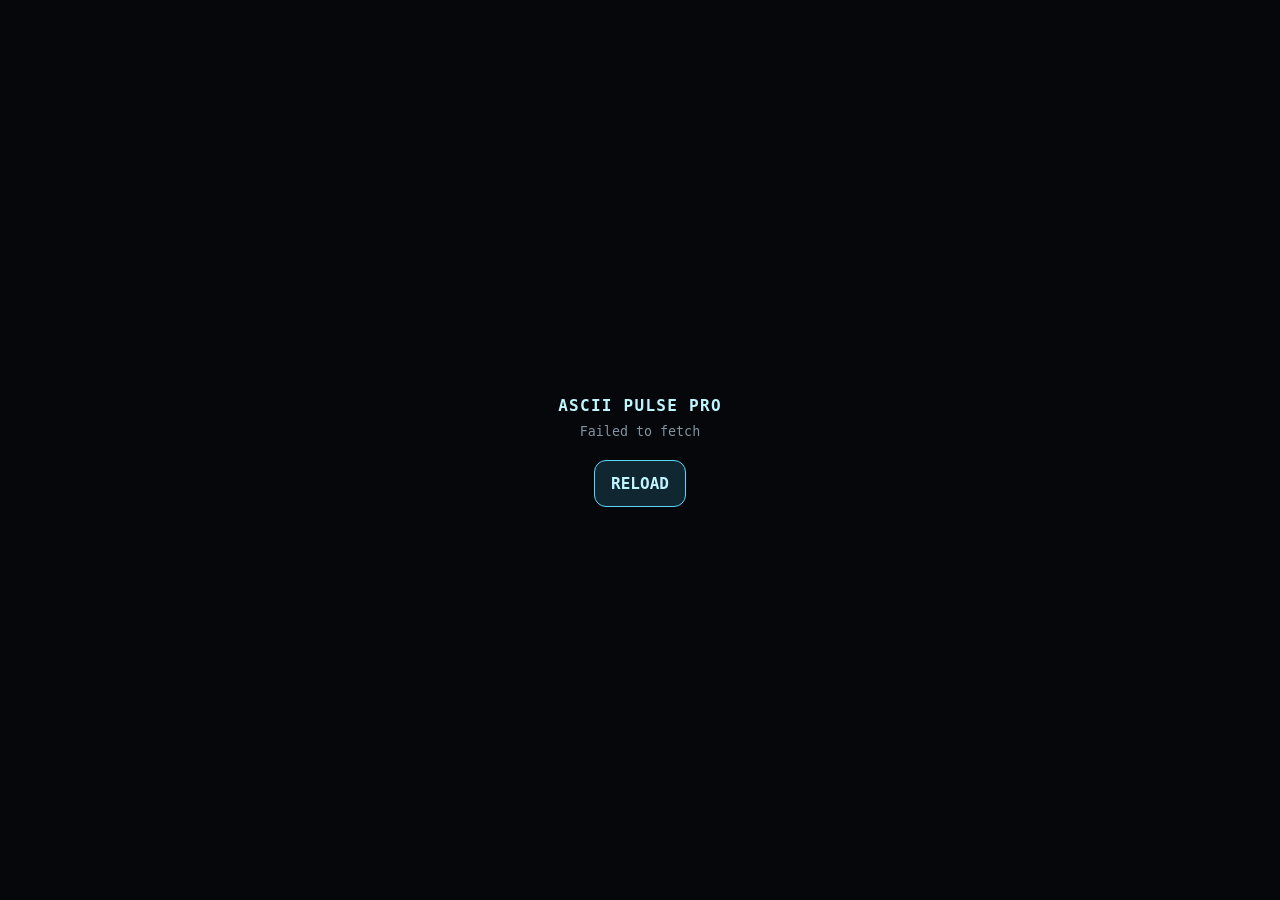
<file: index.html>
<!doctype html>
<html lang="en">
<head>
<meta charset="utf-8">
<meta name="viewport" content="width=device-width,initial-scale=1,viewport-fit=cover,user-scalable=no">
<meta name="theme-color" content="#05070a">
<meta name="apple-mobile-web-app-capable" content="yes">
<meta name="apple-mobile-web-app-status-bar-style" content="black-translucent">
<title>ASCII PULSE PRO</title>
<style>
html,body{margin:0;height:100%;background:#05070a;color:#eefbff;font-family:ui-monospace,SFMono-Regular,Menlo,monospace;display:grid;place-items:center}#load{text-align:center;padding:24px;line-height:1.6}b{color:#bff5ff;letter-spacing:.08em}small{color:#82929f}.bar{width:220px;max-width:70vw;height:5px;background:#13202a;border-radius:99px;margin:16px auto;overflow:hidden}.bar i{display:block;height:100%;width:30%;background:#59d8ff;animation:a 1s infinite alternate ease-in-out}@keyframes a{to{width:100%}}button{margin-top:16px;min-height:44px;padding:10px 16px;border-radius:12px;border:1px solid #59d8ff;background:#102630;color:#bff5ff;font:inherit;font-weight:800}
</style>
</head>
<body>
<div id="load"><b>ASCII PULSE PRO</b><br><small id="msg">Loading professional music-video engine…</small><div class="bar"><i></i></div></div>
<script>window.__AP_CHUNKS=[];</script>
<script src="ap-pro-0.js?v=20260823-index1"></script>
<script src="ap-pro-1.js?v=20260823-index1"></script>
<script src="ap-pro-2.js?v=20260823-index1"></script>
<script src="ap-pro-3.js?v=20260823-index1"></script>
<script src="ap-pro-4.js?v=20260823-index1"></script>
<script>
(async()=>{
 const msg=document.getElementById('msg');
 const fail=(text)=>{document.getElementById('load').innerHTML='<b>ASCII PULSE PRO</b><br><small>'+text+'</small><br><button onclick="location.reload()">RELOAD</button>';};
 try{
  if(!Array.isArray(window.__AP_CHUNKS)||window.__AP_CHUNKS.length<5) throw new Error('One or more app files did not load. Reload the page.');
  for(let i=0;i<5;i++) if(typeof window.__AP_CHUNKS[i]!=='string'||window.__AP_CHUNKS[i].length<100) throw new Error('App file '+(i+1)+' did not load correctly.');
  msg.textContent='Verifying app bundle…';
  const parts=window.__AP_CHUNKS.slice(0,5);
  const alphabet='ABCDEFGHIJKLMNOPQRSTUVWXYZabcdefghijklmnopqrstuvwxyz0123456789+/';
  const decodePart=(part)=>{
    const b64=part.replace(/\s+/g,'');
    if(!/^[A-Za-z0-9+/=]+$/.test(b64)) throw new Error('Bundle contains unexpected data.');
    const clean=b64.replace(/=+$/,'');
    const out=[]; let buffer=0,bits=0;
    for(let i=0;i<clean.length;i++){
      const val=alphabet.indexOf(clean[i]);
      if(val<0) continue;
      buffer=(buffer<<6)|val; bits+=6;
      if(bits>=8){bits-=8;out.push((buffer>>bits)&255);buffer&=(1<<bits)-1;}
    }
    return new Uint8Array(out);
  };
  const decoded=parts.map(decodePart);
  let total=0; for(const x of decoded) total+=x.length;
  const bytes=new Uint8Array(total); let off=0; for(const x of decoded){bytes.set(x,off);off+=x.length;}
  if(bytes[0]!==31||bytes[1]!==139) throw new Error('Bundle verification failed.');
  if(!('DecompressionStream' in window)) throw new Error('Your Safari version cannot unpack the app. Please update iOS/Safari.');
  msg.textContent='Starting ASCII PULSE PRO…';
  const ds=new DecompressionStream('gzip');
  const ab=await new Response(new Blob([bytes]).stream().pipeThrough(ds)).arrayBuffer();
  const html=new TextDecoder().decode(ab);
  if(!html.includes('ASCII PULSE')) throw new Error('App content could not be verified.');
  document.open(); document.write(html); document.close();
 }catch(e){console.error(e);fail(e&&e.message?e.message:String(e));}
})();
</script>
</body>
</html>
</file>
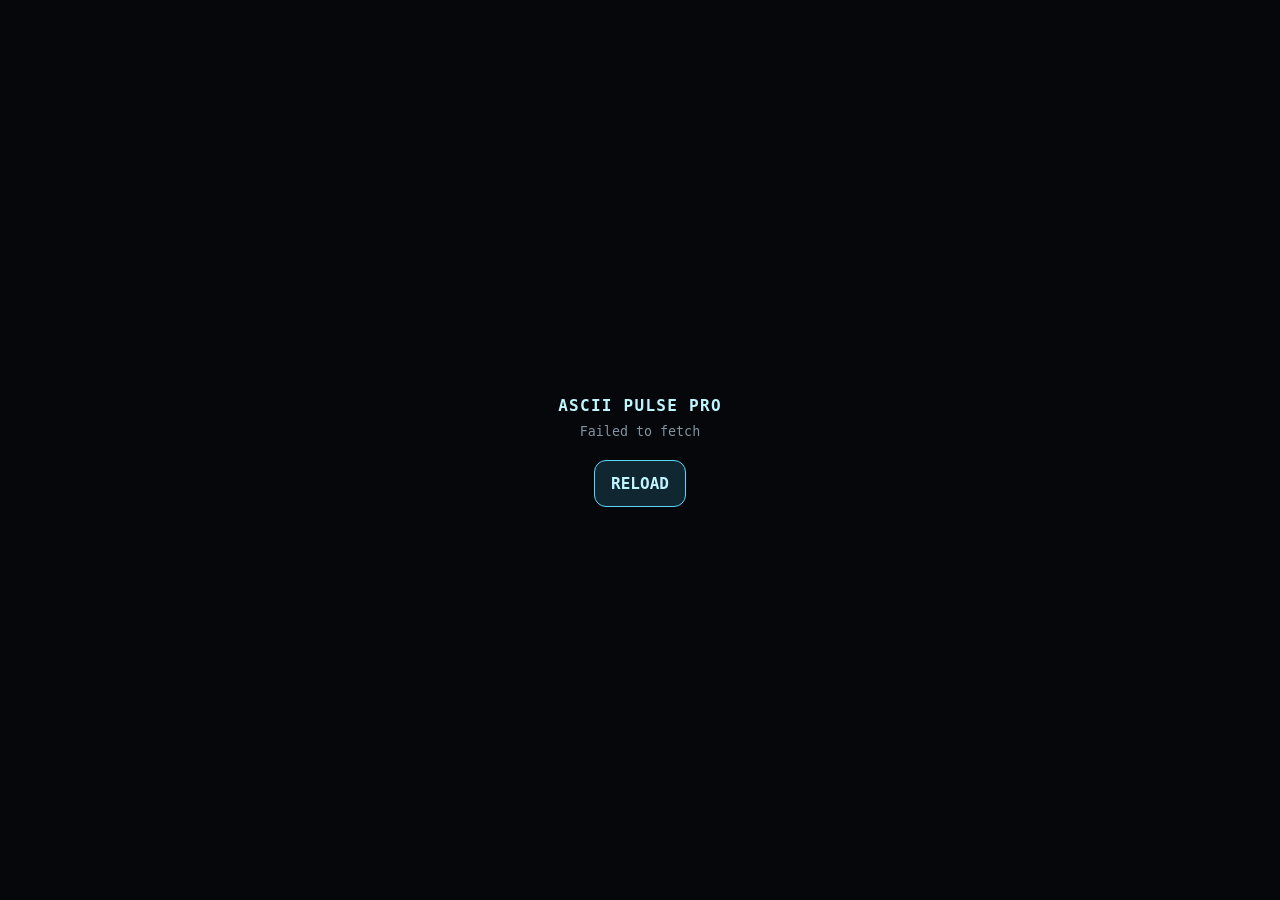
<file: ascii-pulse-pro.html>
<!doctype html>
<html lang="en">
<head>
<meta charset="utf-8">
<meta name="viewport" content="width=device-width,initial-scale=1,viewport-fit=cover,user-scalable=no">
<meta name="theme-color" content="#05070a">
<meta name="apple-mobile-web-app-capable" content="yes">
<meta name="apple-mobile-web-app-status-bar-style" content="black-translucent">
<title>ASCII PULSE PRO</title>
<style>
html,body{margin:0;height:100%;background:#05070a;color:#eefbff;font-family:ui-monospace,SFMono-Regular,Menlo,monospace;display:grid;place-items:center}#load{text-align:center;padding:24px;line-height:1.6}b{color:#bff5ff;letter-spacing:.08em}small{color:#82929f}.bar{width:220px;max-width:70vw;height:5px;background:#13202a;border-radius:99px;margin:16px auto;overflow:hidden}.bar i{display:block;height:100%;width:30%;background:#59d8ff;animation:a 1s infinite alternate ease-in-out}@keyframes a{to{width:100%}}button{margin-top:16px;min-height:44px;padding:10px 16px;border-radius:12px;border:1px solid #59d8ff;background:#102630;color:#bff5ff;font:inherit;font-weight:800}
</style>
</head>
<body>
<div id="load"><b>ASCII PULSE PRO</b><br><small id="msg">Loading professional music-video engine…</small><div class="bar"><i></i></div></div>
<script>window.__AP_CHUNKS=[];</script>
<script src="ap-pro-0.js?v=20260823-pro2"></script>
<script src="ap-pro-1.js?v=20260823-pro2"></script>
<script src="ap-pro-2.js?v=20260823-pro2"></script>
<script src="ap-pro-3.js?v=20260823-pro2"></script>
<script src="ap-pro-4.js?v=20260823-pro2"></script>
<script>
(async()=>{
 const msg=document.getElementById('msg');
 const fail=(text)=>{document.getElementById('load').innerHTML='<b>ASCII PULSE PRO</b><br><small>'+text+'</small><br><button onclick="location.reload()">RELOAD</button>';};
 try{
  if(!Array.isArray(window.__AP_CHUNKS)||window.__AP_CHUNKS.length<5) throw new Error('One or more app files did not load. Reload the page.');
  for(let i=0;i<5;i++) if(typeof window.__AP_CHUNKS[i]!=='string'||window.__AP_CHUNKS[i].length<100) throw new Error('App file '+(i+1)+' did not load correctly.');
  msg.textContent='Verifying app bundle…';
  let b64=window.__AP_CHUNKS.slice(0,5).join('').replace(/\s+/g,'');
  if(!/^[A-Za-z0-9+/=]+$/.test(b64)) throw new Error('Bundle contains unexpected data.');
  const alphabet='ABCDEFGHIJKLMNOPQRSTUVWXYZabcdefghijklmnopqrstuvwxyz0123456789+/';
  const clean=b64.replace(/=+$/,'');
  const out=[];
  let buffer=0,bits=0;
  for(let i=0;i<clean.length;i++){
    const val=alphabet.indexOf(clean[i]);
    if(val<0) continue;
    buffer=(buffer<<6)|val; bits+=6;
    if(bits>=8){bits-=8;out.push((buffer>>bits)&255);buffer&=(1<<bits)-1;}
  }
  const bytes=new Uint8Array(out);
  if(bytes[0]!==31||bytes[1]!==139) throw new Error('Bundle verification failed.');
  if(!('DecompressionStream' in window)) throw new Error('Your Safari version cannot unpack the app. Please update iOS/Safari.');
  msg.textContent='Starting ASCII PULSE PRO…';
  const ds=new DecompressionStream('gzip');
  const ab=await new Response(new Blob([bytes]).stream().pipeThrough(ds)).arrayBuffer();
  const html=new TextDecoder().decode(ab);
  if(!html.includes('ASCII PULSE')) throw new Error('App content could not be verified.');
  document.open(); document.write(html); document.close();
 }catch(e){console.error(e);fail(e&&e.message?e.message:String(e));}
})();
</script>
</body>
</html>
</file>
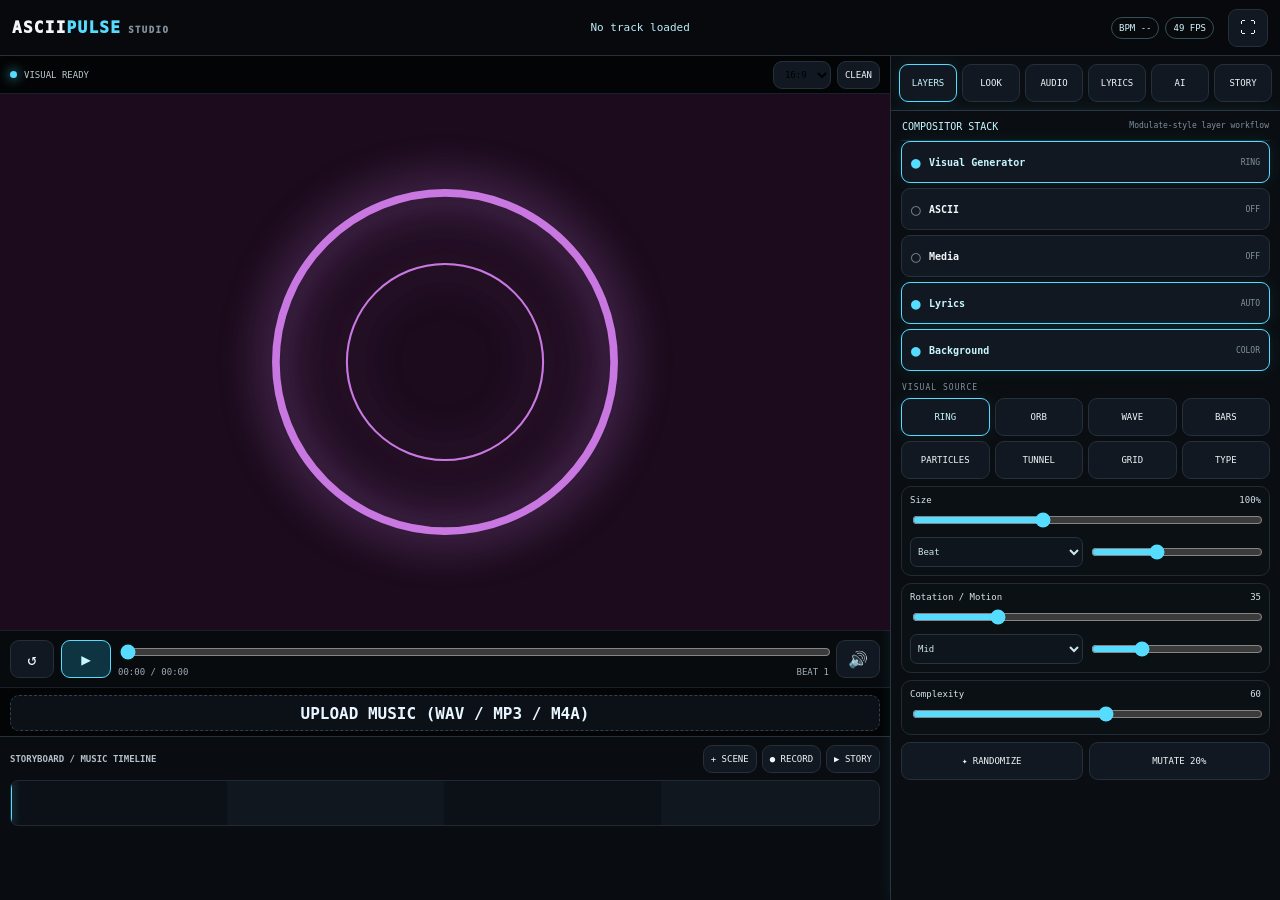
<file: ascii-pulse-test.html>
<!doctype html>
<html lang="en">
<head>
<meta charset="utf-8">
<meta name="viewport" content="width=device-width,initial-scale=1,viewport-fit=cover,user-scalable=no">
<meta name="theme-color" content="#080a0d">
<meta name="apple-mobile-web-app-capable" content="yes">
<meta name="apple-mobile-web-app-status-bar-style" content="black-translucent">
<title>ASCII PULSE STUDIO</title>
<link rel="stylesheet" href="ascii-pulse-studio.css?v=studio1">
</head>
<body>
<div class="studio">
<header class="topbar">
  <div class="brand">ASCII<span>PULSE</span><em>STUDIO</em></div>
  <div id="trackName" class="trackName">No track loaded</div>
  <div class="chips"><span id="bpmChip">BPM --</span><span id="fpsChip">60 FPS</span></div>
  <button id="fullBtn" class="iconBtn" title="Full Scene">⛶</button>
</header>
<main class="workspace">
  <section class="stageColumn">
    <div class="stageToolbar"><div class="status"><i id="beatLamp"></i><span id="statusText">VISUAL READY</span></div><div class="stageTools"><select id="aspect"><option value="16:9">16:9</option><option value="9:16">9:16</option><option value="1:1">1:1</option></select><button id="cleanBtn">CLEAN</button></div></div>
    <div id="stageShell" class="stageShell aspect-16-9"><canvas id="stage"></canvas><div id="lyricDom" class="lyricDom" aria-hidden="true"></div></div>
    <div class="transport"><button id="restartBtn" class="iconBtn">↺</button><button id="playBtn" class="playBtn">▶</button><div class="transportMid"><input id="seek" type="range" min="0" max="1000" value="0"><div class="timeRow"><span id="timeText">00:00 / 00:00</span><span id="beatText">BEAT --</span></div></div><button id="muteBtn" class="iconBtn">🔊</button></div>
    <label class="uploadMusic">UPLOAD MUSIC (WAV / MP3 / M4A)<input id="musicFile" type="file" accept="audio/*,.wav,.mp3,.m4a"></label>
    <div class="timelinePanel"><div class="timelineHead"><b>STORYBOARD / MUSIC TIMELINE</b><div><button id="addSceneQuick">+ SCENE</button><button id="recordQuick">● RECORD</button><button id="playStoryQuick">▶ STORY</button></div></div><div id="timeline" class="timeline"><div id="timelinePlayhead" class="playhead"></div><div id="timelineScenes" class="timelineScenes"></div></div><div id="sceneStrip" class="sceneStrip"></div></div>
  </section>
  <aside class="inspector">
    <nav class="tabs"><button data-tab="layers" class="active">LAYERS</button><button data-tab="look">LOOK</button><button data-tab="audioTab">AUDIO</button><button data-tab="lyricsTab">LYRICS</button><button data-tab="aiTab">AI</button><button data-tab="storyTab">STORY</button></nav>
    <section id="layers" class="panel active">
      <div class="panelTitle"><span>COMPOSITOR STACK</span><small>Modulate-style layer workflow</small></div>
      <div id="layerStack" class="layerStack"><button class="layer active" data-layer="visual"><span class="eye">●</span><b>Visual Generator</b><small id="visualLayerLabel">RING</small></button><button class="layer" data-layer="ascii"><span class="eye">○</span><b>ASCII</b><small>OFF</small></button><button class="layer" data-layer="media"><span class="eye">○</span><b>Media</b><small>OFF</small></button><button class="layer active" data-layer="lyrics"><span class="eye">●</span><b>Lyrics</b><small>AUTO</small></button><button class="layer active" data-layer="background"><span class="eye">●</span><b>Background</b><small>COLOR</small></button></div>
      <div class="sectionLabel">VISUAL SOURCE</div>
      <div class="visualGrid"><button data-mode="ring" class="mode active">RING</button><button data-mode="orb" class="mode">ORB</button><button data-mode="wave" class="mode">WAVE</button><button data-mode="bars" class="mode">BARS</button><button data-mode="particles" class="mode">PARTICLES</button><button data-mode="tunnel" class="mode">TUNNEL</button><button data-mode="grid" class="mode">GRID</button><button data-mode="kinetic" class="mode">TYPE</button></div>
      <div class="param"><div class="paramHead"><span>Size</span><span id="sizeVal">100%</span></div><input id="size" type="range" min="30" max="220" value="100"><div class="modRow"><select id="sizeMod"><option value="none">No modulation</option><option value="beat" selected>Beat</option><option value="sub">Sub</option><option value="bass">Bass</option><option value="mid">Mid</option><option value="high">High</option><option value="lfo">LFO</option></select><input id="sizeDepth" type="range" min="0" max="200" value="75"></div></div>
      <div class="param"><div class="paramHead"><span>Rotation / Motion</span><span id="rotVal">35</span></div><input id="rotation" type="range" min="0" max="150" value="35"><div class="modRow"><select id="rotMod"><option value="none">No modulation</option><option value="beat">Beat</option><option value="bass">Bass</option><option value="mid" selected>Mid</option><option value="high">High</option><option value="lfo">LFO</option></select><input id="rotDepth" type="range" min="0" max="200" value="55"></div></div>
      <div class="param"><div class="paramHead"><span>Complexity</span><span id="complexVal">60</span></div><input id="complexity" type="range" min="10" max="100" value="60"></div>
      <div class="actionGrid"><button id="randomBtn">✦ RANDOMIZE</button><button id="mutateBtn">MUTATE 20%</button></div>
    </section>
    <section id="look" class="panel">
      <div class="panelTitle"><span>LOOK / EFFECT RACK</span><small>Every effect remains editable</small></div>
      <div class="sectionLabel">PALETTE</div><div class="paletteGrid"><button class="palette active" data-pal="neon">NEON</button><button class="palette" data-pal="mono">MONO</button><button class="palette" data-pal="amber">AMBER</button><button class="palette" data-pal="matrix">MATRIX</button><button class="palette" data-pal="fire">FIRE</button><button class="palette" data-pal="ice">ICE</button><button class="palette" data-pal="violet">VIOLET</button><button class="palette" data-pal="police">POLICE</button></div>
      <div class="twoCol"><label>Foreground<input id="fg" type="color" value="#56dcff"></label><label>Background<input id="bg" type="color" value="#03060a"></label></div>
      <div class="param"><div class="paramHead"><span>Color Beat</span><span id="colorBeatVal">140%</span></div><input id="colorBeat" type="range" min="0" max="400" value="140"><div class="modRow"><select id="colorMod"><option value="beat" selected>Beat</option><option value="bass">Bass</option><option value="mid">Mid</option><option value="high">High</option><option value="lfo">LFO</option></select><input id="colorDepth" type="range" min="0" max="200" value="100"></div></div>
      <div class="effectCard"><div><b>Glow / Bloom</b><button id="glowToggle" class="miniToggle active">ON</button></div><input id="glow" type="range" min="0" max="100" value="55"></div>
      <div class="effectCard"><div><b>Feedback / Trails</b><button id="feedbackToggle" class="miniToggle active">ON</button></div><input id="feedback" type="range" min="0" max="94" value="18"></div>
      <div class="effectCard"><div><b>Chromatic Split</b><button id="rgbToggle" class="miniToggle">OFF</button></div><input id="rgb" type="range" min="0" max="50" value="8"></div>
      <div class="effectCard"><div><b>Scanlines</b><button id="scanToggle" class="miniToggle">OFF</button></div><input id="scan" type="range" min="0" max="70" value="12"></div>
      <div class="sectionLabel">ASCII EFFECT</div><div class="seg"><button id="asciiOff" class="active">OFF</button><button id="asciiOverlay">OVERLAY</button><button id="asciiOnly">ONLY</button></div>
      <div class="param"><div class="paramHead"><span>ASCII Size</span><span id="asciiSizeVal">12</span></div><input id="asciiSize" type="range" min="7" max="30" value="12"></div><input id="asciiChars" class="textInput" type="text" value=" .:-=+*#%@" aria-label="ASCII characters">
      <div class="sectionLabel">MEDIA LAYER</div><div class="actionGrid"><label class="fileBtn">PHOTO<input id="photoFile" type="file" accept="image/*"></label><label class="fileBtn">VIDEO<input id="videoFile" type="file" accept="video/*"></label></div><div class="seg"><button id="mediaOff" class="active">OFF</button><button id="mediaPhoto">PHOTO</button><button id="mediaVideo">VIDEO</button></div>
    </section>
    <section id="audioTab" class="panel">
      <div class="panelTitle"><span>MUSIC MODULATION ENGINE</span><small>Drive any parameter from music</small></div>
      <div class="meterBox"><div><span>SUB</span><i id="mSub"></i></div><div><span>BASS</span><i id="mBass"></i></div><div><span>MID</span><i id="mMid"></i></div><div><span>HIGH</span><i id="mHigh"></i></div><div><span>AIR</span><i id="mAir"></i></div></div>
      <div class="param heroParam"><div class="paramHead"><b>MASTER SENSITIVITY</b><strong id="masterVal">220%</strong></div><input id="master" type="range" min="0" max="600" value="220"></div>
      <div class="param"><div class="paramHead"><span>Beat Punch</span><span id="beatPunchVal">240%</span></div><input id="beatPunch" type="range" min="0" max="600" value="240"></div>
      <div class="param"><div class="paramHead"><span>Transient / Impact</span><span id="impactVal">180%</span></div><input id="impact" type="range" min="0" max="600" value="180"></div>
      <div class="param"><div class="paramHead"><span>Attack</span><span id="attackVal">70</span></div><input id="attack" type="range" min="5" max="100" value="70"></div><div class="param"><div class="paramHead"><span>Release</span><span id="releaseVal">38</span></div><input id="release" type="range" min="5" max="100" value="38"></div>
      <div class="bandSens"><label>SUB<input id="subSens" type="range" min="0" max="400" value="120"></label><label>BASS<input id="bassSens" type="range" min="0" max="400" value="170"></label><label>MID<input id="midSens" type="range" min="0" max="400" value="120"></label><label>HIGH<input id="highSens" type="range" min="0" max="400" value="135"></label><label>AIR<input id="airSens" type="range" min="0" max="400" value="110"></label></div>
      <div class="actionGrid"><button id="tapBpm">TAP BPM</button><button id="syncBtn" class="active">BEAT SYNC ON</button></div><div id="audioInfo" class="note">Upload music. BPM and transient analysis will lock movement to the track.</div>
    </section>
    <section id="lyricsTab" class="panel">
      <div class="panelTitle"><span>LYRIC VIDEO ENGINE</span><small>Timed text is drawn into the final scene</small></div>
      <div class="twoCol"><input id="artist" class="textInput" placeholder="Artist"><input id="title" class="textInput" placeholder="Track title"></div><div class="actionGrid"><button id="findLyrics">FIND SYNCED LYRICS</button><button id="clearLyrics">CLEAR</button></div>
      <textarea id="lyricsText" class="lyricsText" placeholder="Paste lyrics or LRC: [00:12.30] line"></textarea><div class="actionGrid"><button id="loadLyrics">LOAD / LRC</button><button id="autoLyrics">AUTO TIME</button><button id="tapLyrics">TAP SYNC</button><button id="tapNext" disabled>TAP NEXT LINE</button></div><div id="lyricPreview" class="lyricPreview">No timed lyric line</div>
      <div class="param"><div class="paramHead"><span>Position Y</span><span id="lyricYVal">82%</span></div><input id="lyricY" type="range" min="10" max="92" value="82"></div><div class="param"><div class="paramHead"><span>Font Size</span><span id="lyricSizeVal">44</span></div><input id="lyricSize" type="range" min="18" max="100" value="44"></div><select id="lyricAnim" class="selectWide"><option value="fade">FADE</option><option value="rise">RISE</option><option value="punch" selected>BEAT PUNCH</option><option value="type">TYPE ON</option><option value="glitch">GLITCH</option><option value="karaoke">KARAOKE</option></select>
    </section>
    <section id="aiTab" class="panel">
      <div class="panelTitle"><span>AI VISUAL DIRECTOR</span><small>Lyrics → themes → beat-synced scenes</small></div>
      <div class="aiBox"><b>LOCAL STORY DIRECTOR</b><p>Reads the lyric themes locally and builds a music-video storyboard using mood, color, motion and visual changes.</p><div class="param"><div class="paramHead"><span>AI Influence</span><span id="aiInfluenceVal">70%</span></div><input id="aiInfluence" type="range" min="0" max="100" value="70"></div><button id="localDirector" class="primaryWide">BUILD VIDEO FROM LYRICS</button></div>
      <div class="aiBox"><b>GEMINI DIRECTOR (OPTIONAL)</b><p>Use your own Gemini API key for a deeper interpretation. The key is held only in this page session.</p><input id="geminiKey" class="textInput" type="password" placeholder="Gemini API key"><button id="geminiDirector" class="primaryWide">ASK GEMINI TO DIRECT</button></div><div id="aiStatus" class="note">No AI storyboard generated yet.</div>
    </section>
    <section id="storyTab" class="panel">
      <div class="panelTitle"><span>STORYBOARD RECORDER</span><small>Every captured choice is locked to music time</small></div>
      <div class="actionGrid"><button id="addScene" class="primary">+ ADD SCENE</button><button id="recordChoices">● RECORD CHOICES</button><button id="playStory">▶ PLAY STORY</button><button id="stopStory">■ STOP</button></div><div class="seg"><button id="snapBtn" class="active">SNAP TO BEAT ON</button><button id="clearStory">CLEAR STORY</button></div><label class="selectLabel">Transition<select id="transition"><option value="cut">CUT</option><option value="fade" selected>FADE</option><option value="zoom">ZOOM</option><option value="glitch">GLITCH</option></select></label><div id="storyList" class="storyList"></div>
    </section>
  </aside>
</main>
</div>
<audio id="audio" playsinline preload="metadata"></audio><img id="photo" hidden alt=""><video id="video" hidden playsinline muted loop></video><div id="fullOverlay" class="fullOverlay"><button id="fullPlay">⏯</button><button id="fullExit">EXIT</button></div>
<script src="ascii-pulse-studio.js?v=studio1"></script>
</body>
</html>
</file>
<file: ascii-pulse-studio.css>
:root{--bg:#080a0d;--panel:#0c1015;--panel2:#111821;--line:#24303a;--text:#f2f6fa;--muted:#81909c;--cyan:#55dcff;--cyan2:#c7f6ff;--red:#ff5d72;--safeT:env(safe-area-inset-top);--safeB:env(safe-area-inset-bottom)}
*{box-sizing:border-box;-webkit-tap-highlight-color:transparent}html,body{margin:0;height:100%;background:var(--bg);color:var(--text);font-family:ui-monospace,SFMono-Regular,Menlo,Monaco,Consolas,monospace;overflow:hidden}button,input,select,textarea{font:inherit}button{cursor:pointer;color:var(--text)}
body{padding-top:var(--safeT)}.studio{height:calc(100% - var(--safeT));display:grid;grid-template-rows:56px minmax(0,1fr);background:var(--bg)}
.topbar{display:flex;align-items:center;gap:14px;border-bottom:1px solid var(--line);padding:8px 12px;background:#07090c}.brand{font-weight:950;letter-spacing:.08em;white-space:nowrap}.brand span{color:var(--cyan)}.brand em{font-style:normal;color:var(--muted);font-size:9px;margin-left:7px;letter-spacing:.16em}.trackName{flex:1;text-align:center;color:#bceefa;font-size:11px;white-space:nowrap;overflow:hidden;text-overflow:ellipsis}.chips{display:flex;gap:6px}.chips span{font-size:9px;border:1px solid #34505b;border-radius:999px;padding:5px 7px;color:#d3f7ff}.iconBtn,.playBtn,.stageTools button,.stageTools select,.timelineHead button,.tabs button,.mode,.palette,.layer,.actionGrid button,.seg button,.miniToggle,.fileBtn,.primaryWide,.selectWide,.selectLabel select{border:1px solid var(--line);background:var(--panel2);border-radius:9px;min-height:38px;padding:7px 9px}.iconBtn{min-width:40px}.playBtn{min-width:48px;border-color:var(--cyan);background:#0d3440;color:var(--cyan2);font-weight:900}.active,.primary,.primaryWide{border-color:var(--cyan)!important;color:var(--cyan2)!important;box-shadow:0 0 15px #55dcff18}.workspace{min-height:0;display:grid;grid-template-columns:minmax(0,1fr) 390px}.stageColumn{min-width:0;min-height:0;display:grid;grid-template-rows:38px minmax(180px,1fr) 58px 48px 164px;background:#030405}.stageToolbar{display:flex;justify-content:space-between;align-items:center;padding:5px 10px;border-bottom:1px solid #18212a}.status{font-size:9px;color:#b9c7d0;display:flex;gap:7px;align-items:center}.status i{width:7px;height:7px;border-radius:50%;background:#45505a}.status i.on{background:var(--cyan);box-shadow:0 0 12px var(--cyan)}.stageTools{display:flex;gap:6px}.stageTools button,.stageTools select{min-height:28px;font-size:9px;padding:4px 7px}.stageShell{position:relative;align-self:center;justify-self:center;width:100%;height:100%;max-width:100%;max-height:100%;overflow:hidden;background:#000}.stageShell.aspect-16-9{aspect-ratio:16/9}.stageShell.aspect-9-16{aspect-ratio:9/16;width:auto}.stageShell.aspect-1-1{aspect-ratio:1/1;width:auto}#stage{position:absolute;inset:0;width:100%;height:100%;display:block;background:#000}.lyricDom{display:none}.transport{display:grid;grid-template-columns:44px 50px minmax(0,1fr) 44px;gap:7px;padding:8px 10px;border-top:1px solid #18212a;border-bottom:1px solid #18212a;align-items:center;background:#080b0e}.transportMid input{width:100%;accent-color:var(--cyan)}.timeRow{display:flex;justify-content:space-between;color:#9eabb5;font-size:9px;margin-top:3px}.uploadMusic{margin:7px 10px;min-height:36px;border:1px dashed #30414d;border-radius:9px;display:grid;place-items:center;font-weight:900;color:#e9f6ff;background:#0c1117}.uploadMusic input,.fileBtn input{display:none}.timelinePanel{border-top:1px solid var(--line);background:#090d11;padding:8px 10px;overflow:hidden}.timelineHead{display:flex;justify-content:space-between;align-items:center;font-size:9px;color:#b4c0ca}.timelineHead>div{display:flex;gap:5px}.timelineHead button{min-height:28px;padding:4px 7px;font-size:9px}.timeline{position:relative;height:46px;margin-top:7px;border:1px solid #1f2a33;border-radius:8px;background:linear-gradient(90deg,#0b1117 0 24.8%,#10171f 25% 49.8%,#0b1117 50% 74.8%,#10171f 75%);overflow:hidden}.playhead{position:absolute;top:0;bottom:0;width:1px;background:var(--cyan);left:0;z-index:4;box-shadow:0 0 8px var(--cyan)}.timelineScenes{position:absolute;inset:0}.timelineMarker{position:absolute;top:5px;width:8px;height:34px;border:1px solid var(--cyan);background:#55dcff25;border-radius:3px}.sceneStrip{display:flex;gap:6px;overflow-x:auto;margin-top:6px;padding-bottom:2px}.sceneMini{flex:0 0 130px;border:1px solid var(--line);background:#0f151b;border-radius:7px;padding:5px;font-size:8px}.sceneMini.active{border-color:var(--cyan)}.sceneMini b{display:block;white-space:nowrap;overflow:hidden;text-overflow:ellipsis}.sceneMini span{color:#8da0ad}
.inspector{min-width:0;min-height:0;border-left:1px solid var(--line);background:#0a0e12;display:grid;grid-template-rows:auto minmax(0,1fr)}.tabs{display:flex;gap:5px;overflow-x:auto;padding:8px;border-bottom:1px solid var(--line);scrollbar-width:none}.tabs::-webkit-scrollbar{display:none}.tabs button{font-size:9px;min-width:58px;white-space:nowrap}.panel{display:none;overflow:auto;padding:8px 10px 30px;-webkit-overflow-scrolling:touch}.panel.active{display:block}.panelTitle{display:flex;justify-content:space-between;align-items:flex-start;border-bottom:1px solid #1d2830;padding:2px 1px 8px;font-size:10px}.panelTitle small{color:var(--muted);font-size:8px;max-width:160px;text-align:right}.sectionLabel{font-size:8px;letter-spacing:.13em;color:var(--muted);margin:12px 1px 6px}.layerStack{display:grid;gap:5px}.layer{display:grid;grid-template-columns:18px 1fr auto;align-items:center;text-align:left;width:100%;min-height:42px;padding:7px 9px}.layer .eye{color:#70808d}.layer.active .eye{color:var(--cyan)}.layer b{font-size:10px}.layer small{font-size:8px;color:#82939f}.visualGrid,.paletteGrid{display:grid;grid-template-columns:repeat(4,minmax(0,1fr));gap:5px}.mode,.palette{font-size:9px;min-height:38px;padding:5px}.param,.effectCard,.aiBox{border:1px solid #202b34;background:#0b1015;border-radius:10px;padding:8px;margin-top:7px}.heroParam{border-color:#31505c;background:#0b161c}.paramHead{display:flex;justify-content:space-between;align-items:center;font-size:9px;color:#d7e4ec;margin-bottom:5px}.paramHead strong{color:var(--cyan);font-size:12px}.param input[type=range],.effectCard input[type=range]{width:100%;accent-color:var(--cyan)}.modRow{display:grid;grid-template-columns:1fr 1fr;gap:6px;margin-top:5px}.modRow select{min-height:30px;background:#0e151c;color:#cfe5ef;border:1px solid #26343e;border-radius:7px;padding:3px;font-size:9px}.modRow input{min-width:0}.actionGrid{display:grid;grid-template-columns:repeat(2,minmax(0,1fr));gap:6px;margin-top:7px}.actionGrid button,.fileBtn{font-size:9px;display:grid;place-items:center}.twoCol{display:grid;grid-template-columns:1fr 1fr;gap:6px;margin-top:7px}.twoCol label{font-size:8px;color:#a8b8c3}.twoCol input[type=color]{width:100%;height:38px;border:1px solid #26343e;background:#0b1015;border-radius:8px}.effectCard>div{display:flex;justify-content:space-between;align-items:center;font-size:9px;margin-bottom:5px}.miniToggle{min-height:26px;padding:2px 7px;font-size:8px}.seg{display:flex;gap:5px}.seg button{flex:1;font-size:9px}.textInput,.lyricsText{width:100%;border:1px solid #25323c;background:#0a0f14;color:#f3f7fa;border-radius:8px;padding:8px;font-size:14px;min-height:38px}.lyricsText{min-height:130px;resize:vertical;margin-top:7px}.selectWide{width:100%;margin-top:7px;background:#10171e}.selectLabel{display:flex;justify-content:space-between;align-items:center;margin-top:7px;font-size:9px;color:#aab7c1}.selectLabel select{min-width:150px}.meterBox{display:grid;grid-template-columns:repeat(5,1fr);gap:5px;height:74px;margin-top:8px}.meterBox>div{border:1px solid #202d36;border-radius:8px;padding:5px;display:flex;flex-direction:column;justify-content:flex-end;gap:4px;background:#070b0e}.meterBox span{font-size:7px;color:#8fa0ab}.meterBox i{display:block;height:5px;background:var(--cyan);border-radius:9px;width:0}.bandSens{display:grid;gap:5px;margin-top:8px}.bandSens label{display:grid;grid-template-columns:42px 1fr;align-items:center;font-size:8px;color:#9aabb5}.bandSens input{width:100%;accent-color:var(--cyan)}.note{font-size:9px;color:#84949f;line-height:1.45;margin-top:8px}.lyricPreview{min-height:68px;border:1px solid #26343e;border-radius:10px;display:grid;place-items:center;text-align:center;margin-top:8px;padding:10px;color:#eaf8ff}.aiBox b{font-size:10px;color:#d9f7ff}.aiBox p{font-size:9px;color:#83949f;line-height:1.45}.primaryWide{width:100%;margin-top:7px;font-size:9px}.storyList{display:grid;gap:6px;margin-top:8px}.storyRow{border:1px solid #202c35;border-radius:8px;padding:7px;background:#0c1217;font-size:9px}.storyRow.active{border-color:var(--cyan)}.storyRowTop{display:flex;justify-content:space-between}.storyRow small{color:#82929e}.storyRowBtns{display:flex;gap:5px;margin-top:5px}.storyRowBtns button{min-height:28px;font-size:8px;border:1px solid #26343e;background:#111820;color:#ddeaf2;border-radius:6px}
.fullOverlay{display:none;position:fixed;z-index:999999;left:50%;bottom:calc(18px + var(--safeB));transform:translateX(-50%);gap:6px}.fullOverlay button{border:1px solid #38515d;background:#070a0dcc;color:white;border-radius:9px;min-height:42px;padding:8px 14px}body.fullScene .topbar,body.fullScene .inspector,body.fullScene .transport,body.fullScene .uploadMusic,body.fullScene .timelinePanel,body.fullScene .stageToolbar{display:none!important}body.fullScene .studio,body.fullScene .workspace,body.fullScene .stageColumn{display:block;height:100%}body.fullScene .stageShell{position:fixed;inset:0;width:100vw!important;height:100dvh!important;max-width:none;max-height:none;aspect-ratio:auto!important;z-index:999990}body.fullScene .fullOverlay{display:flex}body.cleanScene .fullOverlay{display:none!important}
@media(max-width:899px){html,body{overflow:auto}.studio{height:auto;min-height:100%;grid-template-rows:auto auto}.topbar{position:sticky;top:0;z-index:50}.chips{display:none}.workspace{display:block}.stageColumn{display:block}.stageToolbar{height:38px}.stageShell{width:100%;height:auto;min-height:260px}.transport{height:58px}.timelinePanel{height:160px}.inspector{border-left:0;border-top:1px solid var(--line);display:block}.panel{max-height:none;overflow:visible}.visualGrid,.paletteGrid{grid-template-columns:repeat(4,minmax(0,1fr))}.brand em{display:none}.trackName{text-align:left}.tabs{position:sticky;top:55px;z-index:40;background:#0a0e12}.layerStack{grid-template-columns:1fr}.workspace{min-height:auto}.uploadMusic{height:42px}.timeline{height:42px}}
@media(max-width:520px){.visualGrid,.paletteGrid{grid-template-columns:repeat(2,minmax(0,1fr))}.workspace{font-size:12px}.topbar{gap:7px}.brand{font-size:12px}.trackName{font-size:9px}.timelinePanel{height:152px}.stageShell{min-height:240px}.twoCol{grid-template-columns:1fr}.meterBox{height:66px}}
</file>
